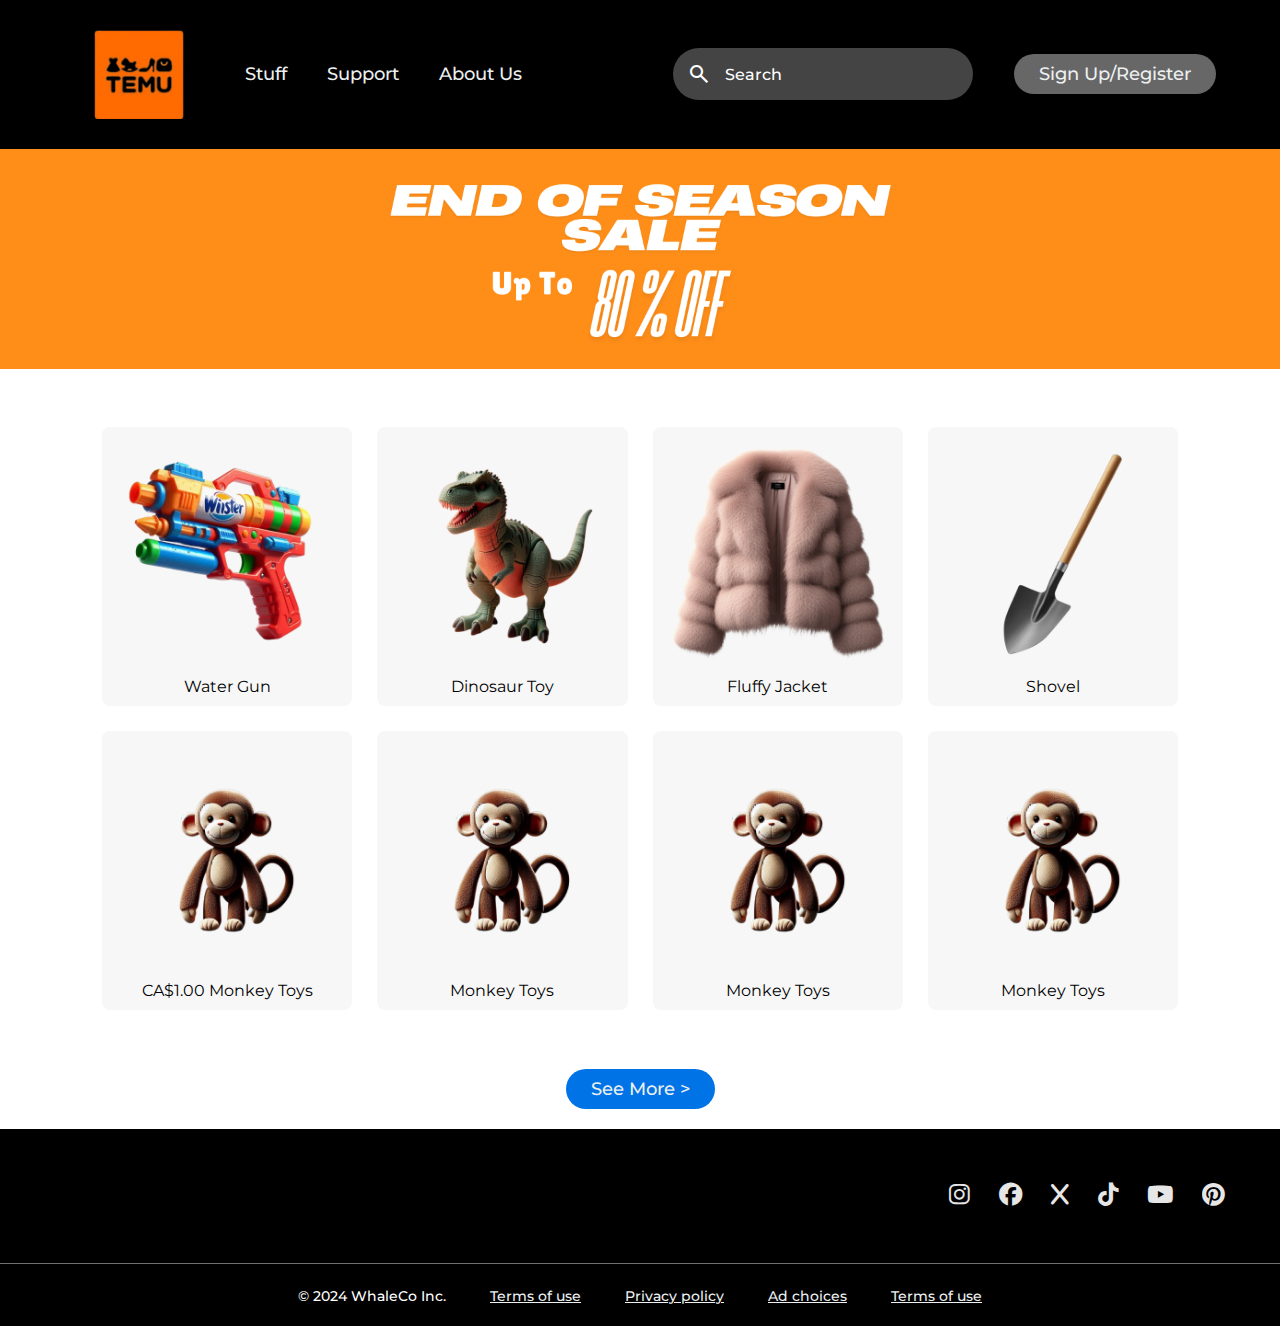
<file: Final Project/index.html>
<!DOCTYPE html>
<html lang="en">

<head>
    <meta charset="UTF-8">
    <meta name="viewport" content="width=device-width, initial-scale=1.0">
    <title>Temu-Register</title>
    <link rel="stylesheet" href="style.css">
    <link rel="stylesheet"
        href="https://fonts.googleapis.com/css2?family=Material+Symbols+Outlined:opsz,wght,FILL,GRAD@24,400,0,0&icon_names=search" />
    <link rel="stylesheet" href="https://cdnjs.cloudflare.com/ajax/libs/font-awesome/6.7.2/css/all.min.css"
        integrity="sha512-Evv84Mr4kqVGRNSgIGL/F/aIDqQb7xQ2vcrdIwxfjThSH8CSR7PBEakCr51Ck+w+/U6swU2Im1vVX0SVk9ABhg=="
        crossorigin="anonymous" referrerpolicy="no-referrer" />
    <style>
        .sale-flex {
            display: flex;
            flex-direction: row;
        }

        .sale {
            height: 220px;
            width: 150px;
            background-size: cover;
            background-position: center;
            background-repeat: no-repeat;
            flex-grow: 1;

        }
    </style>
</head>

<body>
    <header>
        <a href="index.html">
            <img class="logo" src="Images/_logo.png" alt="logo">
        </a>
        <nav>
            <ul class="nav-links">
                <li><a href="stuff.html">Stuff</a></li>
                <li><a href="#">Support</a></li>
                <li><a href="#">About Us</a></li>
            </ul>
        </nav>
        <form>
            <div class="search">
                <span class="search-icon material-symbols-outlined">search</span>
                <input class="search-input" type="search" placeholder="Search">
            </div>
        </form>
        <a class="cta" href="register.html"><button class="button-1">Sign Up/Register</button></a>
    </header>
    <div class="sale-flex">
        <div class="sale" style="background-image: url(Images/_sale_img.png);">
        </div>
    </div>

    <main>
        <div class="photo-grid">
            <div class="card">
                <img src="Images/_water_gun.png" alt="Water Gun">
                <p>Water Gun</p>
            </div>
            <div class="card">
                <img src="Images/_dinosaur_toy.png" alt="Dinosaur Toy">
                <p>Dinosaur Toy</p>
            </div>
            <div class="card">
                <img src="Images/_fluffy_jacket.png" alt="Fluffy Jacket">
                <p>Fluffy Jacket</p>
            </div>
            <div class="card">
                <img src="Images/_shovel.png" alt="Shovel">
                <p>Shovel</p>
            </div>
            <div class="card">
                <img src="Images/_monkey_toy.png" alt="Monkey Toy">
                <p>CA$1.00 Monkey Toys</p>
            </div>
            <div class="card">
                <img src="Images/_monkey_toy.png" alt="Monkey Toy">
                <p>Monkey Toys</p>
            </div>
            <div class="card">
                <img src="Images/_monkey_toy.png" alt="Monkey Toy">
                <p>Monkey Toys</p>
            </div>
            <div class="card">
                <img src="Images/_monkey_toy.png" alt="Monkey Toy">
                <p>Monkey Toys</p>
            </div>
        </div>
        <a class="see-more" href="stuff.html"><button class="button-2">See More ></button></a>
    </main>

    <footer>
        <div class="footer">
            <div class="icons">
                <a href="https://www.instagram.com/"><i class="fa-brands fa-instagram"></i></a>
                <a href="https://www.facebook.com/"><i class="fa-brands fa-facebook"></i></a>
                <a href="https://x.com/__x?mx=2"><i class="fa-brands fa-x"></i></a>
                <a href="https://www.tiktok.com/explore"><i class="fa-brands fa-tiktok"></i></a>
                <a href="https://www.youtube.com/"><i class="fa-brands fa-youtube"></i></a>
                <a href="https://www.pinterest.com/"><i class="fa-brands fa-pinterest"></i></a>
            </div>
        </div>
        <div class="footer-nav">
        </div>
        <div class="footer-bottom">
            <ul class="footer-links">
                <li>
                    <p>&copy; 2024 WhaleCo Inc.</p>
                </li>
                <li><a href="futureDev.html">Terms of use</a></li>
                <li><a href="futureDev.html">Privacy policy</a></li>
                <li><a href="futureDev.html">Ad choices</a></li>
                <li><a href="futureDev.html">Terms of use</a></li>
            </ul>
        </div>
    </footer>


</body>

</html>
</file>
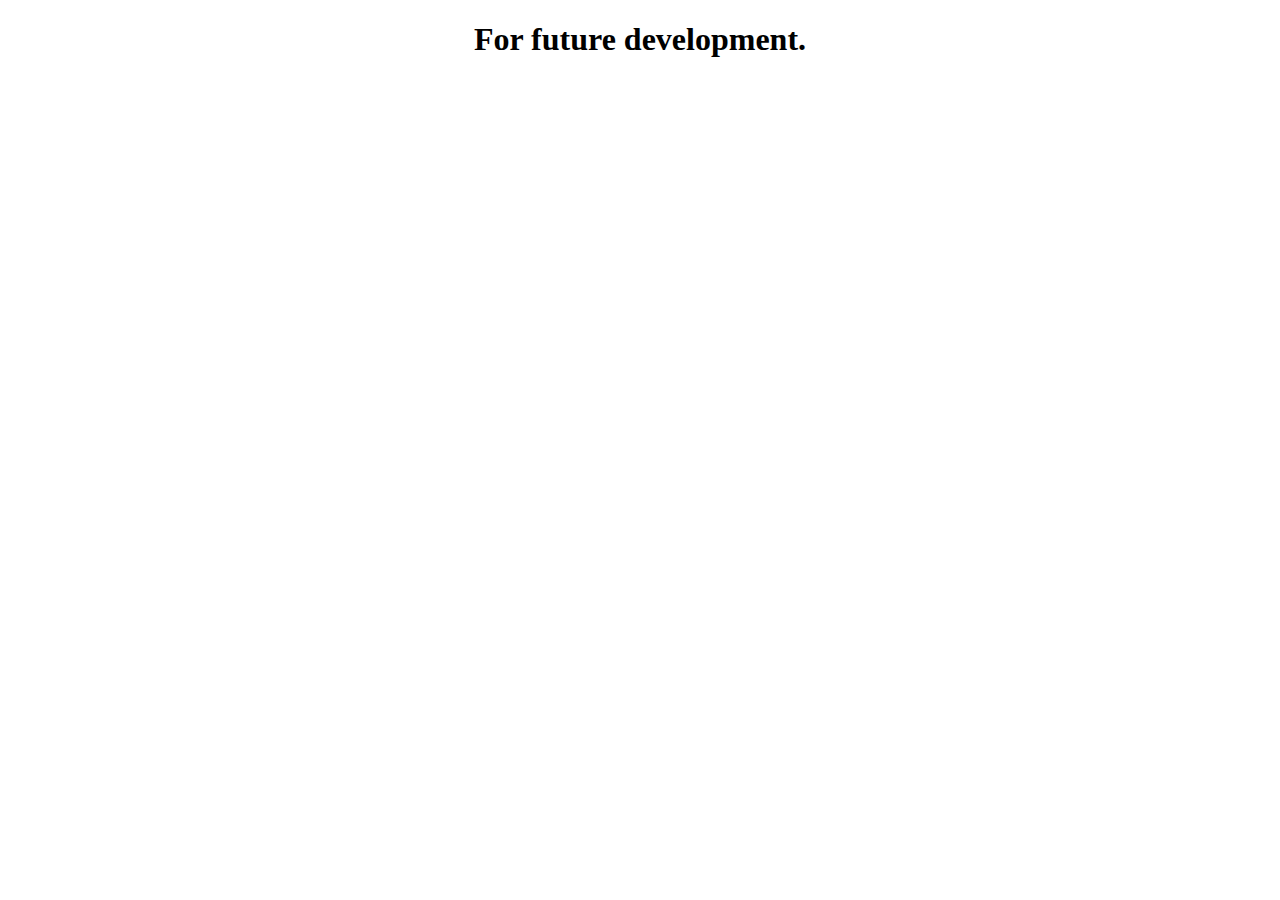
<file: Final Project/futureDev.html>
<!DOCTYPE html>
<html lang="en">
<head>
    <meta charset="UTF-8">
    <meta name="viewport" content="width=device-width, initial-scale=1.0">
    <title>Future Development</title>
    <style>
        body{
            text-align: center;
        }
    </style>
</head>
<body>
    <h1>For future development.</h1>
</body>
</html>
</file>
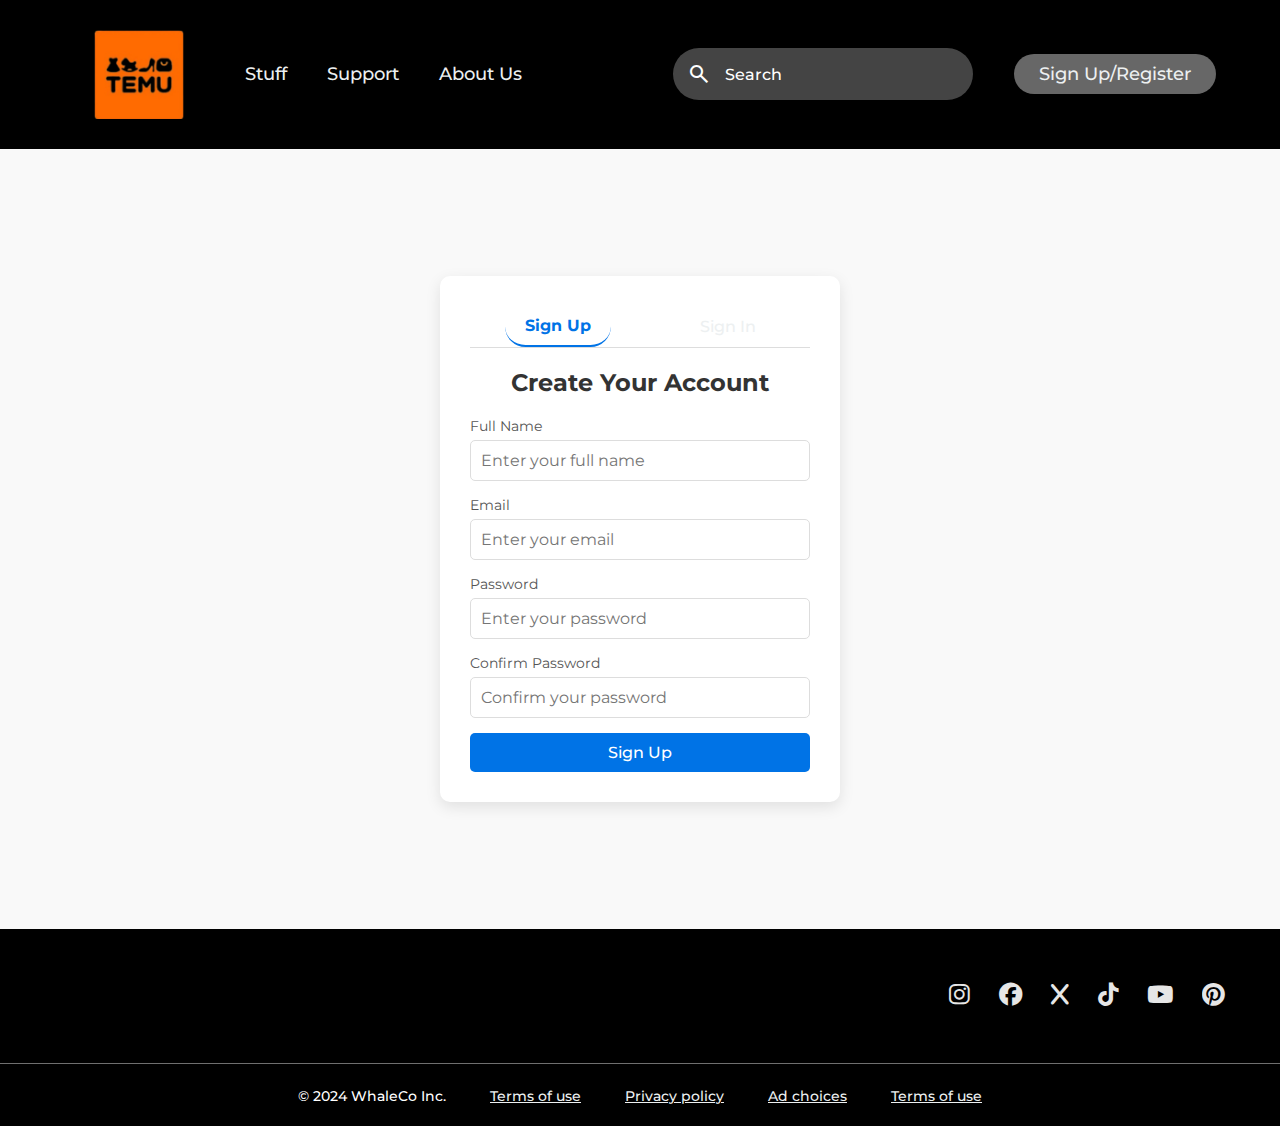
<file: Final Project/register.html>
<!DOCTYPE html>
<html lang="en">

<head>
    <meta charset="UTF-8">
    <meta name="viewport" content="width=device-width, initial-scale=1.0">
    <title>Temu</title>
    <link rel="stylesheet" href="style.css">
    <link rel="stylesheet"
        href="https://fonts.googleapis.com/css2?family=Material+Symbols+Outlined:opsz,wght,FILL,GRAD@24,400,0,0&icon_names=search" />
    <link rel="stylesheet" href="https://cdnjs.cloudflare.com/ajax/libs/font-awesome/6.7.2/css/all.min.css"
        integrity="sha512-Evv84Mr4kqVGRNSgIGL/F/aIDqQb7xQ2vcrdIwxfjThSH8CSR7PBEakCr51Ck+w+/U6swU2Im1vVX0SVk9ABhg=="
        crossorigin="anonymous" referrerpolicy="no-referrer" />
    <style>
        .auth-section {
    display: flex;
    justify-content: center;
    align-items: center;
    padding: 50px 20px;
    background-color: #f9f9f9;
    min-height: calc(100vh - 120px); /* Adjust for header and footer */
}

.form-container {
    background: #ffffff;
    border-radius: 10px;
    box-shadow: 0 5px 15px rgba(0, 0, 0, 0.1);
    width: 100%;
    max-width: 400px;
    padding: 30px;
    box-sizing: border-box;
}

.form-header {
    display: flex;
    justify-content: space-around;
    margin-bottom: 20px;
    border-bottom: 1px solid #ddd;
}

.tab {
    background: none;
    border: none;
    padding: 10px 20px;
    font-size: 1rem;
    cursor: pointer;
    transition: color 0.3s;
}

.tab.active {
    color: #0073e6;
    border-bottom: 2px solid #0073e6;
    font-weight: bold;
}

.auth-form {
    display: none;
    flex-direction: column;
}

.auth-form.active {
    display: flex;
}

.auth-form h2 {
    margin-bottom: 20px;
    font-size: 1.5rem;
    color: #333;
    text-align: center;
}

.auth-form label {
    margin-bottom: 5px;
    font-size: 0.9rem;
    color: #555;
}

.auth-form input {
    margin-bottom: 15px;
    padding: 10px;
    font-size: 1rem;
    border: 1px solid #ddd;
    border-radius: 5px;
    width: 100%;
    box-sizing: border-box;
}

.submit-button {
    background: #0073e6;
    color: #fff;
    padding: 10px 15px;
    font-size: 1rem;
    border: none;
    border-radius: 5px;
    cursor: pointer;
    transition: background 0.3s;
}

.submit-button:hover {
    background: #005bb5;
}
    </style>
</head>

<body>
    <header>
        <a href="index.html">
            <img class="logo" src="Images/_logo.png" alt="logo">
        </a>
        <nav>
            <ul class="nav-links">
                <li><a href="stuff.html">Stuff</a></li>
                <li><a href="#">Support</a></li>
                <li><a href="#">About Us</a></li>
            </ul>
        </nav>
        <form>
            <div class="search">
                <span class="search-icon material-symbols-outlined">search</span>
                <input class="search-input" type="search" placeholder="Search">
            </div>
        </form>
        <a class="cta" href="register.html"><button class="button-1">Sign Up/Register</button></a>
    </header>

<main>
    <section class="auth-section">
        <div class="form-container">
            <div class="form-header">
                <button class="tab active" id="signup-tab">Sign Up</button>
                <button class="tab" id="signin-tab">Sign In</button>
            </div>
            <form id="signup-form" class="auth-form active">
                <h2>Create Your Account</h2>
                <label for="signup-name">Full Name</label>
                <input type="text" id="signup-name" name="name" placeholder="Enter your full name" required>
                <label for="signup-email">Email</label>
                <input type="email" id="signup-email" name="email" placeholder="Enter your email" required>
                <label for="signup-password">Password</label>
                <input type="password" id="signup-password" name="password" placeholder="Enter your password" required>
                <label for="signup-confirm-password">Confirm Password</label>
                <input type="password" id="signup-confirm-password" name="confirm-password" placeholder="Confirm your password" required>
                <button type="submit" class="submit-button">Sign Up</button>
            </form>
            <form id="signin-form" class="auth-form">
                <h2>Welcome Back</h2>
                <label for="signin-email">Email</label>
                <input type="email" id="signin-email" name="email" placeholder="Enter your email" required>
                <label for="signin-password">Password</label>
                <input type="password" id="signin-password" name="password" placeholder="Enter your password" required>
                <button type="submit" class="submit-button">Sign In</button>
            </form>
        </div>
    </section>
</main>

    <footer>
        <div class="footer">
            <div class="icons">
                <a href="https://www.instagram.com/"><i class="fa-brands fa-instagram"></i></a>
                <a href="https://www.facebook.com/"><i class="fa-brands fa-facebook"></i></a>
                <a href="https://x.com/__x?mx=2"><i class="fa-brands fa-x"></i></a>
                <a href="https://www.tiktok.com/explore"><i class="fa-brands fa-tiktok"></i></a>
                <a href="https://www.youtube.com/"><i class="fa-brands fa-youtube"></i></a>
                <a href="https://www.pinterest.com/"><i class="fa-brands fa-pinterest"></i></a>
            </div>
        </div>
        <div class="footer-nav">
        </div>
        <div class="footer-bottom">
            <ul class="footer-links">
                <li>
                    <p>&copy; 2024 WhaleCo Inc.</p>
                </li>
                <li><a href="futureDev.html">Terms of use</a></li>
                <li><a href="futureDev.html">Privacy policy</a></li>
                <li><a href="futureDev.html">Ad choices</a></li>
                <li><a href="futureDev.html">Terms of use</a></li>
            </ul>
        </div>
    </footer>


</body>

</html>
</file>
<file: Final Project/style.css>
@import url('https://fonts.googleapis.com/css2?family=Montserrat:ital@0;1&display=swap');

html{
    background-color: rgb(255, 255, 255);
}


*{
    box-sizing:border-box;
    margin: 0;
    padding: 0;
    font-family: "Montserrat", sans-serif;
}

li, a, button{
    font-weight: 500;
    font-size: 18px;
    color: #edf0f1;
    text-decoration: none;

}

header{
    display: flex;
    justify-content: space-between;
    align-items: center;
    padding: 30px 5%;
    background-color: rgb(0, 0, 0);
}

.logo{
    display: block;
    cursor: pointer;
    margin-left: 30px;
    max-width: 90px;
    height: auto; 
    transition: transform 0.3s ease;
}

a img.logo:hover {
    transform: scale(1.1); 
}

.search{
    --padding: 14px;

    width: max-content;
    display: flex;
    align-items: center;
    padding: var(--padding);
    border-radius: 50px;
    background: #444444;
    width: 300px;
    transition: box-shadow 0.5s;
    transition: background 0.5s;
}

.search:focus-within{
    background: rgb(103, 103, 103);
    box-shadow: 0 0 2px rgba(255, 255, 255, 0.75);
}

.search-input{
    font-size: 16px;
    font-family: "Montserrat", sans-serif;
    color: white;
    margin-left: var(--padding);
    outline: none;
    border: none;
    background: transparent;
    flex: 1;
}

.search-input::placeholder{
    color: rgb(255, 255, 255);
    font-weight:500;
}

.search-icon{
    color: rgb(255, 255, 255);
}

nav{
    margin-right: 90px;
}

.nav-links{
    list-style: none;
    display: flex;
}

.nav-links li{
    display: inline-block;
    padding: 0px 20px;
}

.nav-links li a{
    transition: all 0.4s ease 0.1s;
    text-align: center;
}

.nav-links li a:hover{
    color: rgba(255, 115, 0,1);
}


button{
    padding: 9px 25px;
    border: none;
    border-radius: 50px;
    cursor: pointer;
    transition: all 0.4s ease 0.1s;
}

button:hover {
    background-color: rgba(135, 135, 135, 0.9);
    transform: scale(1.09);
    transition: 0.4s;
}

.button-1{
    background-color: rgb(103, 103, 103);
}

.button-2{
    background-color: #0073e6;
}
.see-more{
    display: flex;
    justify-content: center;
    margin: 20px;

}


.photo-grid {
    display: grid;
    padding: 3%;
    grid-template-columns: repeat(auto-fit, minmax(250px, 1fr));
    grid-auto-rows: auto; /* Adjust row height to fit content */
    justify-items: center;
    gap: 25px;
    margin: 20px auto 20px;
    max-width: 90%;
}

.card {
    width: 100%;
    border-radius: 8px;
    background-color: #f7f7f7; /* Fallback background color */
    overflow: hidden; /* Ensure no overflow */
    display: flex;
    flex-direction: column; /* Stack image and text vertically */
    align-items: center; /* Center align content horizontally */
    padding: 10px;
    box-sizing: border-box; /* Include padding in the card's dimensions */
}

.card img {
    max-width: 100%; /* Fit image within the card */
    height: auto; /* Maintain image aspect ratio */
    object-fit: contain; /* Prevent cropping */
    border-radius: 5px;
    margin-bottom: 10px; /* Space between image and text */
}

.card p {
    margin: 0;
    font-size: 1rem;
    color: #000000;
    text-align: center;
    word-wrap: break-word; /* Handle long text */
}

.card:hover {
    transform: scale(1.04); /* Slight zoom effect on hover */
    transition: 0.1s;
    box-shadow: 0 6px 10px rgba(0, 0, 0, 0.7); /* Enhanced shadow on hover */
}


footer{
    background-color: rgb(0, 0, 0);
}

.footer{
    width: 100%;
    padding: 40px 40px 40px
}

.icons{
    display: flex;
    justify-content: right;
}

.icons a{
    text-decoration: none;
    padding: 0.8%;
    background-color: rgb(0, 0, 0);
    color: #ffffff;
    margin: 5px;
    border-radius: 50%;
}

.icons a i{
    font-size: 1.3em;
    color: #ffffff;
    opacity: 0.9;
}

.icons a:hover{
    background-color: rgb(64, 64, 64);
    transition: 0.4s;
    transform: scale(1.09);
}

.icons a:hover i{
    color: rgb(203, 203, 203);
    transition: 0.4s;
}

.footer-bottom{
    border-top: solid 1px #6f6f6f;
    background-color: #000000;
    padding: 20px;
    text-align: center;
}

.footer-bottom p{
    color: #ffffff;
    font-size: 14px;
}

.footer-link {
    display: flex;
    justify-content: center;
    list-style: none;
}

.footer-links li {
    display: inline-block;
    padding: 0px 20px;
    
}

.footer-links li a{
    transition: all 0.4s ease 0.1s;
    text-align: center;
    font-size: 14px;
    text-decoration: underline;
}

.footer-links li a:hover{
    color: rgba(255, 115, 0,1);
}
</file>
